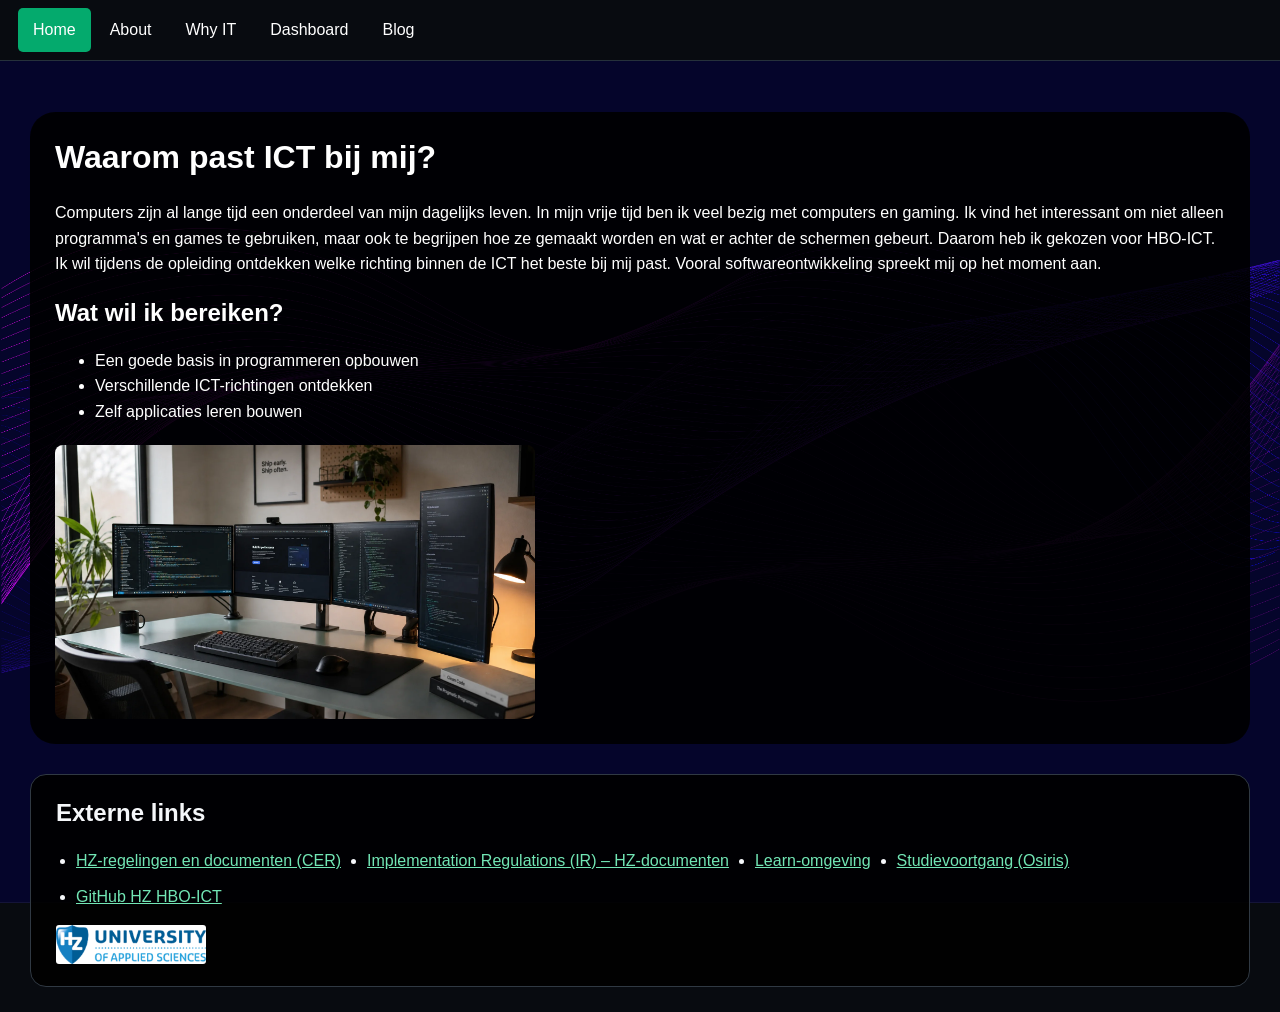
<file: index.html>
<!doctype html>
<html lang="nl">
  <head>
    <meta charset="UTF-8" />
    <meta name="viewport" content="width=device-width, initial-scale=1.0" />

    <title>Home | HBO-ICT Portfolio</title>
    <meta
      name="description"
      content="Mijn HBO-ICT portfolio: waarom ICT bij mij past en wat ik wil bereiken."
    />

    <link rel="stylesheet" href="css/style.css" />
  </head>

  <body>

<header class="site-header">
      <nav class="topnav" aria-label="Hoofdnavigatie">
        <a href="index.html" aria-current="page" class="active">Home</a>
        <a href="about.html">About</a>
        <a href="why-it.html">Why IT</a>
        <a href="dashboard.html">Dashboard</a>
        <a href="blog.html">Blog</a>
      </nav>
    </header>

<main class="content">
      <h1>Waarom past ICT bij mij?</h1>

      <p>
        Computers zijn al lange tijd een onderdeel van mijn dagelijks leven.
        In mijn vrije tijd ben ik veel bezig met computers en gaming. Ik vind
        het interessant om niet alleen programma's en games te gebruiken, maar
        ook te begrijpen hoe ze gemaakt worden en wat er achter de schermen
        gebeurt. Daarom heb ik gekozen voor HBO-ICT. Ik wil tijdens de opleiding
        ontdekken welke richting binnen de ICT het beste bij mij past. Vooral 
        softwareontwikkeling spreekt mij op het moment aan.
      </p>

      <h2>Wat wil ik bereiken?</h2>

      <ul>
        <li>Een goede basis in programmeren opbouwen</li>
        <li>Verschillende ICT-richtingen ontdekken</li>
        <li>Zelf applicaties leren bouwen</li>
      </ul>

      <img
        class="homepage"
        src="images/homepagephoto.jpg"
        alt="Computer met code op het scherm"
      />
    </main>
  
    <footer class="site-footer">
      <section class="external-links" aria-labelledby="external-title">
        <h2 id="external-title">Externe links</h2>
        <ul>
          <li><a href="https://hz.nl/uploads/documents/1.4-Over-de-HZ/1.4.3.-Regelingen-en-documenten/NL/5.-Onderwijs-examenregelingen/Onderwijs-en-examenregeling/OER-HZ-2021-2022-BaDEF19-8-2021naBDT13-7-21-Nvdw.pdf" target="_blank" rel="noopener noreferrer">HZ-regelingen en documenten (CER)</a></li>
          <li><a href="https://hz.reader.docfield.com/bddb354a-0194-4e89-882b-557d2bd38f8c" target="_blank" rel="noopener noreferrer">Implementation Regulations (IR) – HZ-documenten</a></li>
          <li><a href="https://learn.hz.nl/" target="_blank" rel="noopener noreferrer">Learn-omgeving</a></li>
          <li><a href="https://hz.osiris-student.nl/" target="_blank" rel="noopener noreferrer">Studievoortgang (Osiris)</a></li>
          <li><a href="https://github.com/HZ-HBO-ICT" target="_blank" rel="noopener noreferrer">GitHub HZ HBO-ICT</a></li>
        </ul>
        <img class="external-hz-logo" src="images/hz-logo.avif" alt="HZ University of Applied Sciences-logo" width="393" height="113">
      </section>
    </footer>
  </body>
</html>
</file>
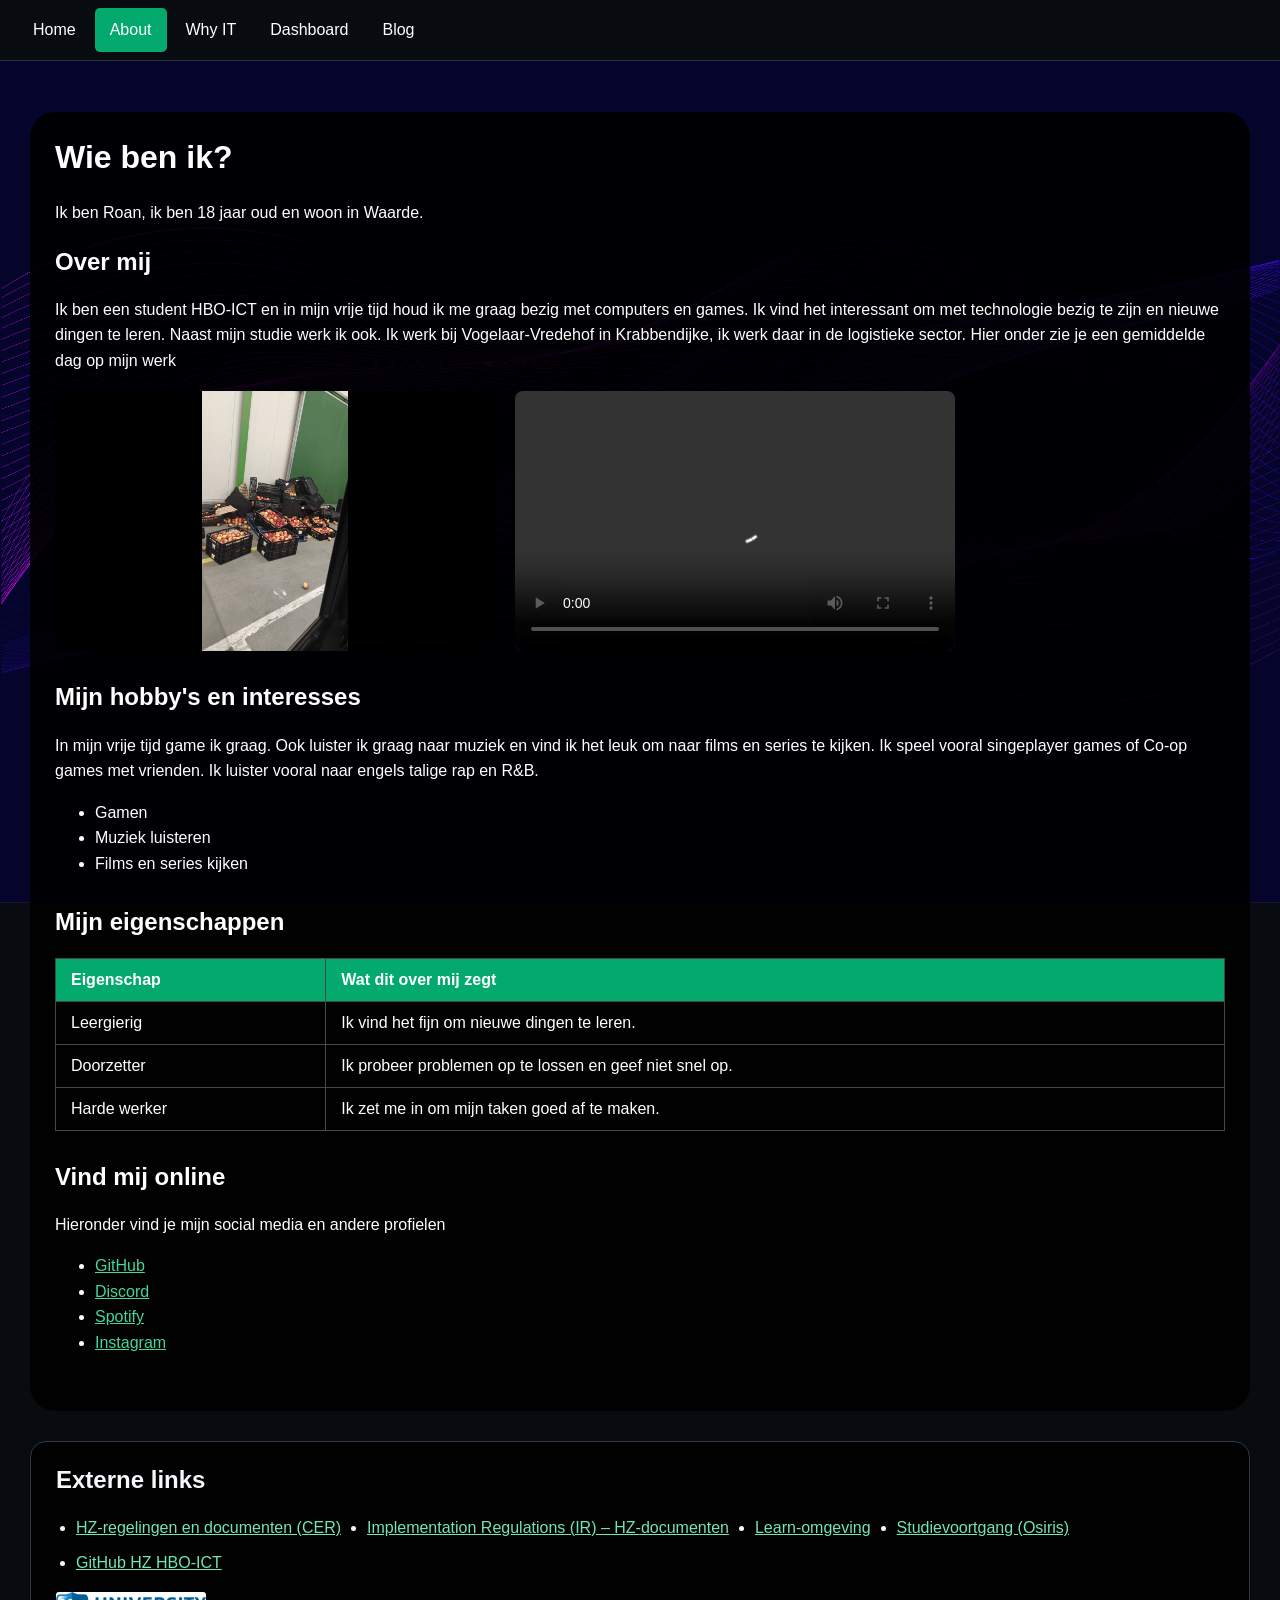
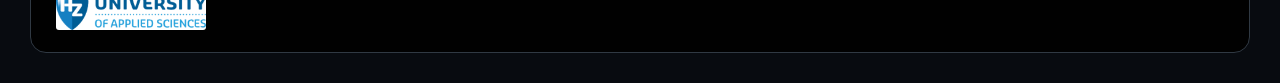
<file: about.html>
<!doctype html>
<html lang="nl">
  <head>
    <meta charset="UTF-8" />
    <meta name="viewport" content="width=device-width, initial-scale=1.0" />

    <title>About | HBO-ICT</title>
    <meta
      name="description"
      content="Leer mij kennen: mijn interesses, hobby's en persoonlijke eigenschappen."
    />

    <link rel="stylesheet" href="css/style.css" />
  </head>

  <body>
    <header class="site-header">
      <nav class="topnav" aria-label="Hoofdnavigatie">
        <a href="index.html">Home</a>
        <a href="about.html" aria-current="page" class="active">About</a>
        <a href="why-it.html">Why IT</a>
        <a href="dashboard.html">Dashboard</a>
        <a href="blog.html">Blog</a>
      </nav>
    </header>

    <main class="content">
      <header>
        <h1>Wie ben ik?</h1>
        <p>Ik ben Roan, ik ben 18 jaar oud en woon in Waarde.</p>
      </header>

      <section>
        <h2>Over mij</h2>

        <p>
          Ik ben een student HBO-ICT en in mijn vrije tijd houd ik me graag
          bezig met computers en games. Ik vind het interessant om met
          technologie bezig te zijn en nieuwe dingen te leren. Naast mijn studie
          werk ik ook. Ik werk bij Vogelaar-Vredehof in Krabbendijke, ik werk
          daar in de logistieke sector. Hier onder zie je een gemiddelde dag op mijn werk
        </p>
        <div class="about-media-row">
          <img src="images/vog.jpeg" alt="Vogelaar-Vredehof" class="about-image" />
          <section class="video-section" aria-label="Video van een werkdag">
            <video class="about-video" controls preload="metadata" playsinline>
              <source src="images/vog.mp4" type="video/mp4" />
              Je browser ondersteunt deze video niet.
            </video>
          </section>
        </div>
      </section>

      <section>
        <h2>Mijn hobby's en interesses</h2>

        <p>
          In mijn vrije tijd game ik graag. Ook luister ik graag naar muziek en
          vind ik het leuk om naar films en series te kijken. Ik speel vooral
          singeplayer games of Co-op games met vrienden. Ik luister vooral naar
          engels talige rap en R&B.
        </p>

        <ul>
          <li>Gamen</li>
          <li>Muziek luisteren</li>
          <li>Films en series kijken</li>
        </ul>
      </section>

      <section>
        <h2>Mijn eigenschappen</h2>

        <table>
          <thead>
            <tr>
              <th>Eigenschap</th>
              <th>Wat dit over mij zegt</th>
            </tr>
          </thead>

          <tbody>
            <tr>
              <td>Leergierig</td>
              <td>Ik vind het fijn om nieuwe dingen te leren.</td>
            </tr>

            <tr>
              <td>Doorzetter</td>
              <td>Ik probeer problemen op te lossen en geef niet snel op.</td>
            </tr>

            <tr>
              <td>Harde werker</td>
              <td>Ik zet me in om mijn taken goed af te maken.</td>
            </tr>
          </tbody>
        </table>
      </section>

      <section>
        <h2>Vind mij online</h2>

        <p>
          Hieronder vind je mijn social media en andere profielen
        </p>

        <ul>
          <li><a href="https://github.com/Roankrijnsen/" target="_blank" rel="noopener noreferrer">GitHub</a></li>
          <li><a href="https://discord.com/users/711493548121391167/" target="_blank" rel="noopener noreferrer">Discord</a></li>
          <li><a href="https://open.spotify.com/user/jnl5cx0uzf7mkj70at9ydfn62?si=1c35aa5a36f14502/" target="_blank" rel="noopener noreferrer">Spotify</a></li>
          <li><a href="https://www.instagram.com/roan_kr/" target="_blank" rel="noopener noreferrer">Instagram</a></li>

         
        </ul>
      </section>
    </main>

    <footer class="site-footer">
      <section class="external-links" aria-labelledby="external-title">
        <h2 id="external-title">Externe links</h2>
        <ul>
          <li><a href="https://hz.nl/uploads/documents/1.4-Over-de-HZ/1.4.3.-Regelingen-en-documenten/NL/5.-Onderwijs-examenregelingen/Onderwijs-en-examenregeling/OER-HZ-2021-2022-BaDEF19-8-2021naBDT13-7-21-Nvdw.pdf" target="_blank" rel="noopener noreferrer">HZ-regelingen en documenten (CER)</a></li>
          <li><a href="https://hz.reader.docfield.com/bddb354a-0194-4e89-882b-557d2bd38f8c" target="_blank" rel="noopener noreferrer">Implementation Regulations (IR) – HZ-documenten</a></li>
          <li><a href="https://learn.hz.nl/" target="_blank" rel="noopener noreferrer">Learn-omgeving</a></li>
          <li><a href="https://hz.osiris-student.nl/" target="_blank" rel="noopener noreferrer">Studievoortgang (Osiris)</a></li>
          <li><a href="https://github.com/HZ-HBO-ICT" target="_blank" rel="noopener noreferrer">GitHub HZ HBO-ICT</a></li>
        </ul>
        <img class="external-hz-logo" src="images/hz-logo.avif" alt="HZ University of Applied Sciences-logo" width="393" height="113">
      </section>
    </footer>
  </body>
</html>
</file>
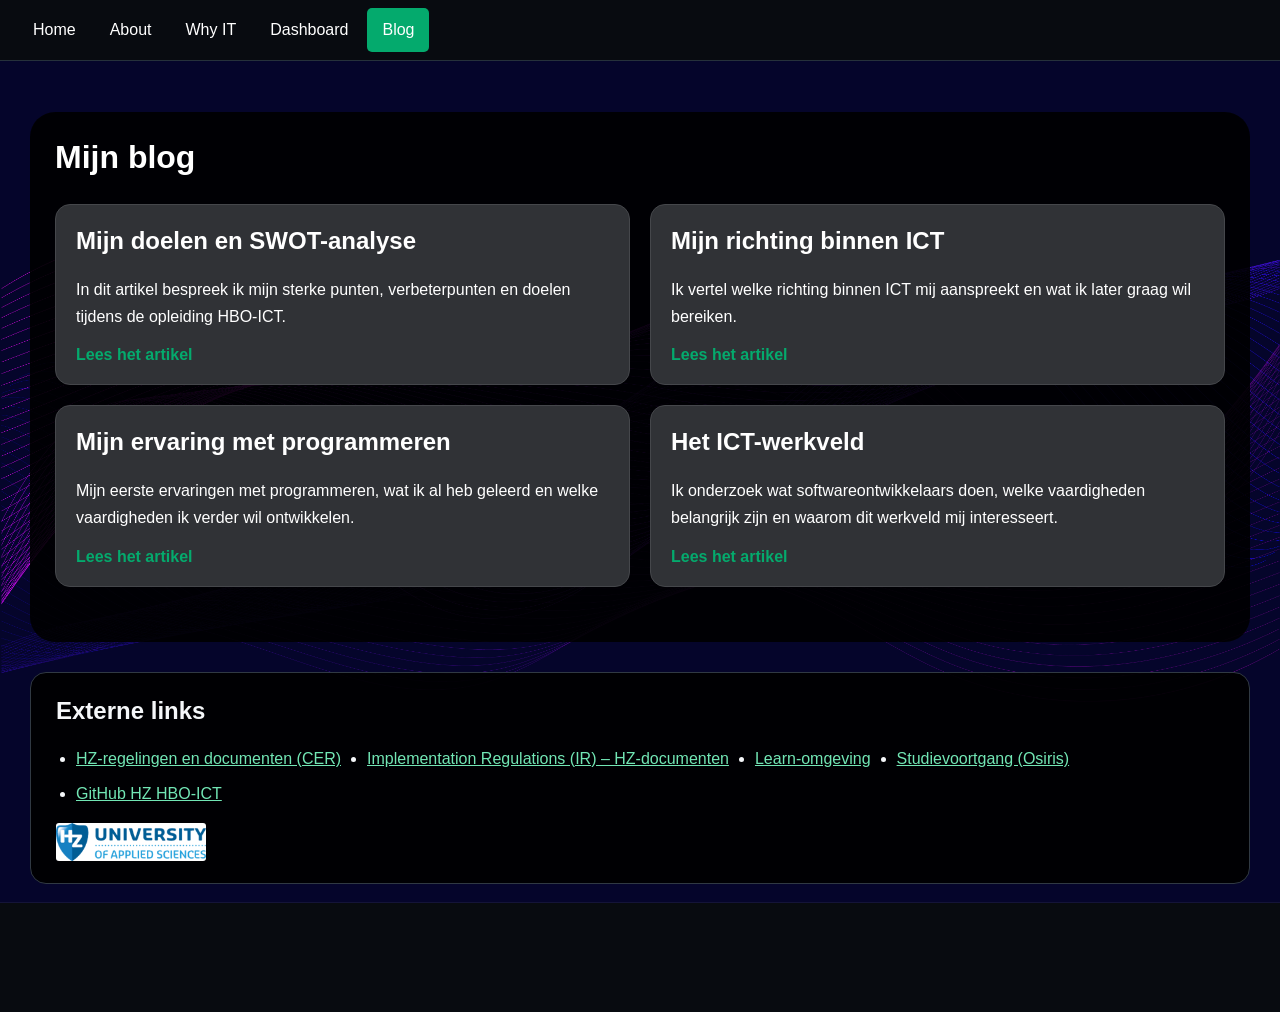
<file: blog.html>
<!doctype html>
<html lang="nl">
  <head>
    <meta charset="UTF-8" />
    <meta name="viewport" content="width=device-width, initial-scale=1.0" />

    <title>Blog | HBO-ICT</title>
    <meta
      name="description"
      content="Mijn blog over mijn doelen, ontwikkeling en toekomst binnen de ICT."
    />

    <link rel="stylesheet" href="css/style.css" />
  </head>

  <body>

<header class="site-header">
      <nav class="topnav" aria-label="Hoofdnavigatie">
        <a href="index.html">Home</a>
        <a href="about.html">About</a>
        <a href="why-it.html">Why IT</a>
        <a href="dashboard.html">Dashboard</a>
        <a href="blog.html" aria-current="page" class="active">Blog</a>
      </nav>
    </header>

<main class="content">
      <header>
        <h1>Mijn blog</h1>
      </header>

      <section class="blog-overzicht">
        <article class="blog-artikel">
          <h2>Mijn doelen en SWOT-analyse</h2>
          <p>
            In dit artikel bespreek ik mijn sterke punten, verbeterpunten en
            doelen tijdens de opleiding HBO-ICT.
          </p>
          <a href="blog/goals.html">Lees het artikel</a>
        </article>

        <article class="blog-artikel">
          <h2>Mijn richting binnen ICT</h2>
          <p>
            Ik vertel welke richting binnen ICT mij aanspreekt en wat ik later
            graag wil bereiken.
          </p>
          <a href="blog/direction.html">Lees het artikel</a>
        </article>

        <article class="blog-artikel">
          <h2>Mijn ervaring met programmeren</h2>
          <p>
            Mijn eerste ervaringen met programmeren, wat ik al heb geleerd en
            welke vaardigheden ik verder wil ontwikkelen.
          </p>
          <a href="blog/programming-experience.html">Lees het artikel</a>
        </article>

        <article class="blog-artikel">
          <h2>Het ICT-werkveld</h2>
          <p>
            Ik onderzoek wat softwareontwikkelaars doen, welke vaardigheden
            belangrijk zijn en waarom dit werkveld mij interesseert.
          </p>
          <a href="blog/ict-field-of-work.html">Lees het artikel</a>
        </article>
      </section>
    </main>
  
    <footer class="site-footer">
      <section class="external-links" aria-labelledby="external-title">
        <h2 id="external-title">Externe links</h2>
        <ul>
          <li><a href="https://hz.nl/uploads/documents/1.4-Over-de-HZ/1.4.3.-Regelingen-en-documenten/NL/5.-Onderwijs-examenregelingen/Onderwijs-en-examenregeling/OER-HZ-2021-2022-BaDEF19-8-2021naBDT13-7-21-Nvdw.pdfn" target="_blank" rel="noopener noreferrer">HZ-regelingen en documenten (CER)</a></li>
          <li><a href="https://hz.reader.docfield.com/bddb354a-0194-4e89-882b-557d2bd38f8c" target="_blank" rel="noopener noreferrer">Implementation Regulations (IR) – HZ-documenten</a></li>
          <li><a href="https://learn.hz.nl/" target="_blank" rel="noopener noreferrer">Learn-omgeving</a></li>
          <li><a href="https://hz.osiris-student.nl/" target="_blank" rel="noopener noreferrer">Studievoortgang (Osiris)</a></li>
          <li><a href="https://github.com/HZ-HBO-ICT" target="_blank" rel="noopener noreferrer">GitHub HZ HBO-ICT</a></li>
        </ul>
        <img class="external-hz-logo" src="images/hz-logo.avif" alt="HZ University of Applied Sciences-logo" width="393" height="113">
      </section>
    </footer>
  </body>
</html>
</file>
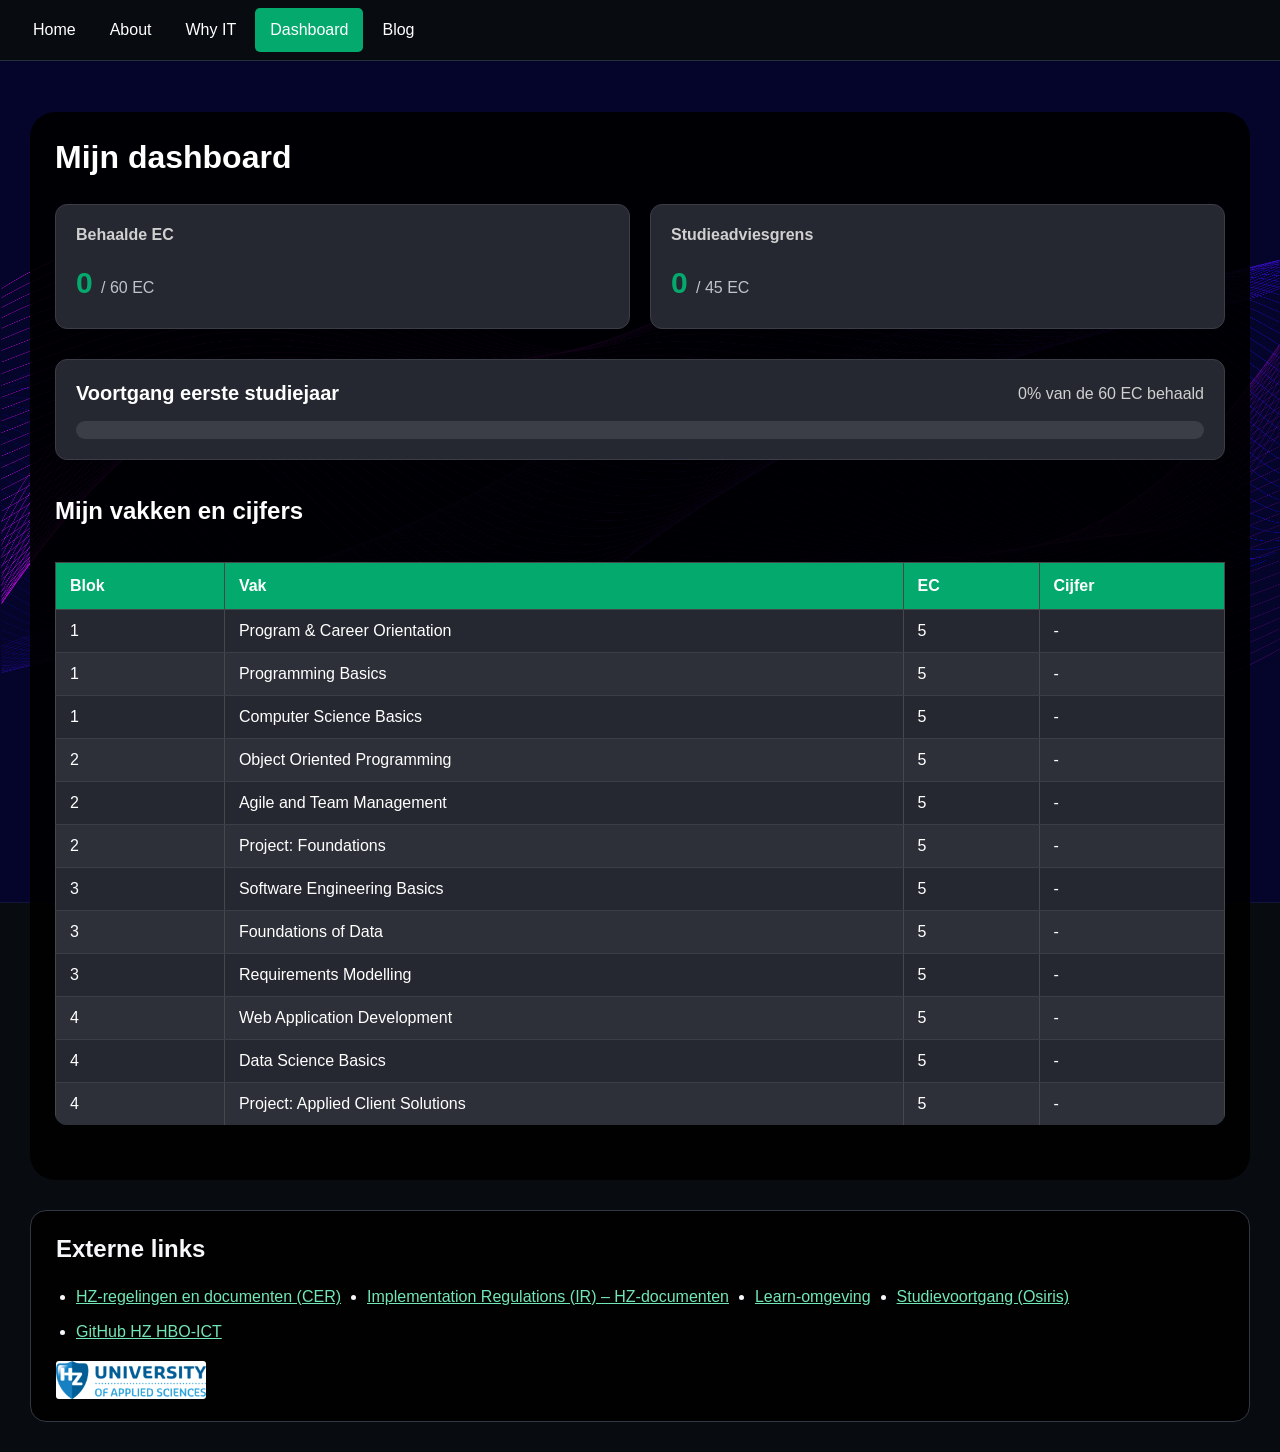
<file: dashboard.html>
<!doctype html>
<html lang="nl">
  <head>
    <meta charset="UTF-8" />
    <meta name="viewport" content="width=device-width, initial-scale=1.0" />
    <title>Dashboard | HBO-ICT</title>
    <meta name="description" content="Bekijk mijn HBO-ICT-studievoortgang, studiepunten en cijfers op mijn persoonlijke dashboard." />

    <link rel="stylesheet" href="css/style.css" />
    <script src="javascript/dashboard.js" defer></script>
  </head>

  <body>
  <header class="site-header">
      <nav class="topnav" aria-label="Hoofdnavigatie">
        <a href="index.html">Home</a>
        <a href="about.html">About</a>
        <a href="why-it.html">Why IT</a>
        <a href="dashboard.html" aria-current="page" class="active">Dashboard</a>
        <a href="blog.html">Blog</a>
      </nav>
    </header>

  <main class="content">
      <header class="dashboard-header">
        <h1>Mijn dashboard</h1>
      </header>

      <section class="dashboard-overzicht">
        <article class="dashboard-kaart">
          <h2>Behaalde EC</h2>
          <p class="groot-getal">
            <span id="behaalde-ec">0</span>
            <span class="subtekst">/ 60 EC</span>
          </p>
        </article>

        <article class="dashboard-kaart">
          <h2>Studieadviesgrens</h2>
          <p class="groot-getal">
            <span id="advies-ec">0</span>
            <span class="subtekst">/ 45 EC</span>
          </p>
        </article>
      </section>

      <section class="voortgang">
        <div class="voortgang-kop">
          <h2>Voortgang eerste studiejaar</h2>
          <p id="voortgang-tekst">0% van de 60 EC behaald</p>
        </div>

        <div
          class="voortgang-balk"
          role="progressbar"
          aria-label="Voortgang studiepunten"
          aria-valuemin="0"
          aria-valuemax="60"
          aria-valuenow="0"
          id="voortgang-balk"
        >
          <div class="voortgang-vulling" id="voortgang-vulling"></div>
        </div>
      </section>

      <section class="dashboard-vakken">
        <h2>Mijn vakken en cijfers</h2>

        <div class="tabel-container">
          <table class="tabel">
            <thead>
              <tr>
                <th>Blok</th>
                <th>Vak</th>
                <th>EC</th>
                <th>Cijfer</th>
              </tr>
            </thead>

            <tbody>
              <tr data-ec="5">
                <td>1</td>
                <td>Program & Career Orientation</td>
                <td>5</td>
                <td class="cijfer">-</td>
              </tr>

              <tr data-ec="5">
                <td>1</td>
                <td>Programming Basics</td>
                <td>5</td>
                <td class="cijfer">-</td>
              </tr>

              <tr data-ec="5">
                <td>1</td>
                <td>Computer Science Basics</td>
                <td>5</td>
                <td class="cijfer">-</td>
              </tr>

              <tr data-ec="5">
                <td>2</td>
                <td>Object Oriented Programming</td>
                <td>5</td>
                <td class="cijfer">-</td>
              </tr>
              <tr data-ec="5">
                <td>2</td>
                <td>Agile and Team Management</td>
                <td>5</td>
                <td class="cijfer">-</td>
              </tr>
              <tr data-ec="5">
                <td>2</td>
                <td>Project: Foundations</td>
                <td>5</td>
                <td class="cijfer">-</td>
              </tr>
              <tr data-ec="5">
                <td>3</td>
                <td>Software Engineering Basics</td>
                <td>5</td>
                <td class="cijfer">-</td>
              </tr>
              <tr data-ec="5">
                <td>3</td>
                <td>Foundations of Data</td>
                <td>5</td>
                <td class="cijfer">-</td>
              </tr>
              <tr data-ec="5">
                <td>3</td>
                <td>Requirements Modelling</td>
                <td>5</td>
                <td class="cijfer">-</td>
              </tr>
              <tr data-ec="5">
                <td>4</td>
                <td>Web Application Development</td>
                <td>5</td>
                <td class="cijfer">-</td>
              </tr>
              <tr data-ec="5">
                <td>4</td>
                <td>Data Science Basics</td>
                <td>5</td>
                <td class="cijfer">-</td>
              </tr>
              <tr data-ec="5">
                <td>4</td>
                <td>Project: Applied Client Solutions</td>
                <td>5</td>
                <td class="cijfer">-</td>
              </tr>
            </tbody>
          </table>
        </div>
      </section>
    </main>

  <footer class="site-footer">
      <section class="external-links" aria-labelledby="external-title">
        <h2 id="external-title">Externe links</h2>
        <ul>
          <li><a href="https://hz.nl/uploads/documents/1.4-Over-de-HZ/1.4.3.-Regelingen-en-documenten/NL/5.-Onderwijs-examenregelingen/Onderwijs-en-examenregeling/OER-HZ-2021-2022-BaDEF19-8-2021naBDT13-7-21-Nvdw.pdf" target="_blank" rel="noopener noreferrer">HZ-regelingen en documenten (CER)</a></li>
          <li><a href="https://hz.reader.docfield.com/bddb354a-0194-4e89-882b-557d2bd38f8c" target="_blank" rel="noopener noreferrer">Implementation Regulations (IR) – HZ-documenten</a></li>
          <li><a href="https://learn.hz.nl/" target="_blank" rel="noopener noreferrer">Learn-omgeving</a></li>
          <li><a href="https://hz.osiris-student.nl/" target="_blank" rel="noopener noreferrer">Studievoortgang (Osiris)</a></li>
          <li><a href="https://github.com/HZ-HBO-ICT" target="_blank" rel="noopener noreferrer">GitHub HZ HBO-ICT</a></li>
        </ul>
        <img class="external-hz-logo" src="images/hz-logo.avif" alt="HZ University of Applied Sciences-logo" width="393" height="113">
      </section>
    </footer>
  </body>
</html>
</file>
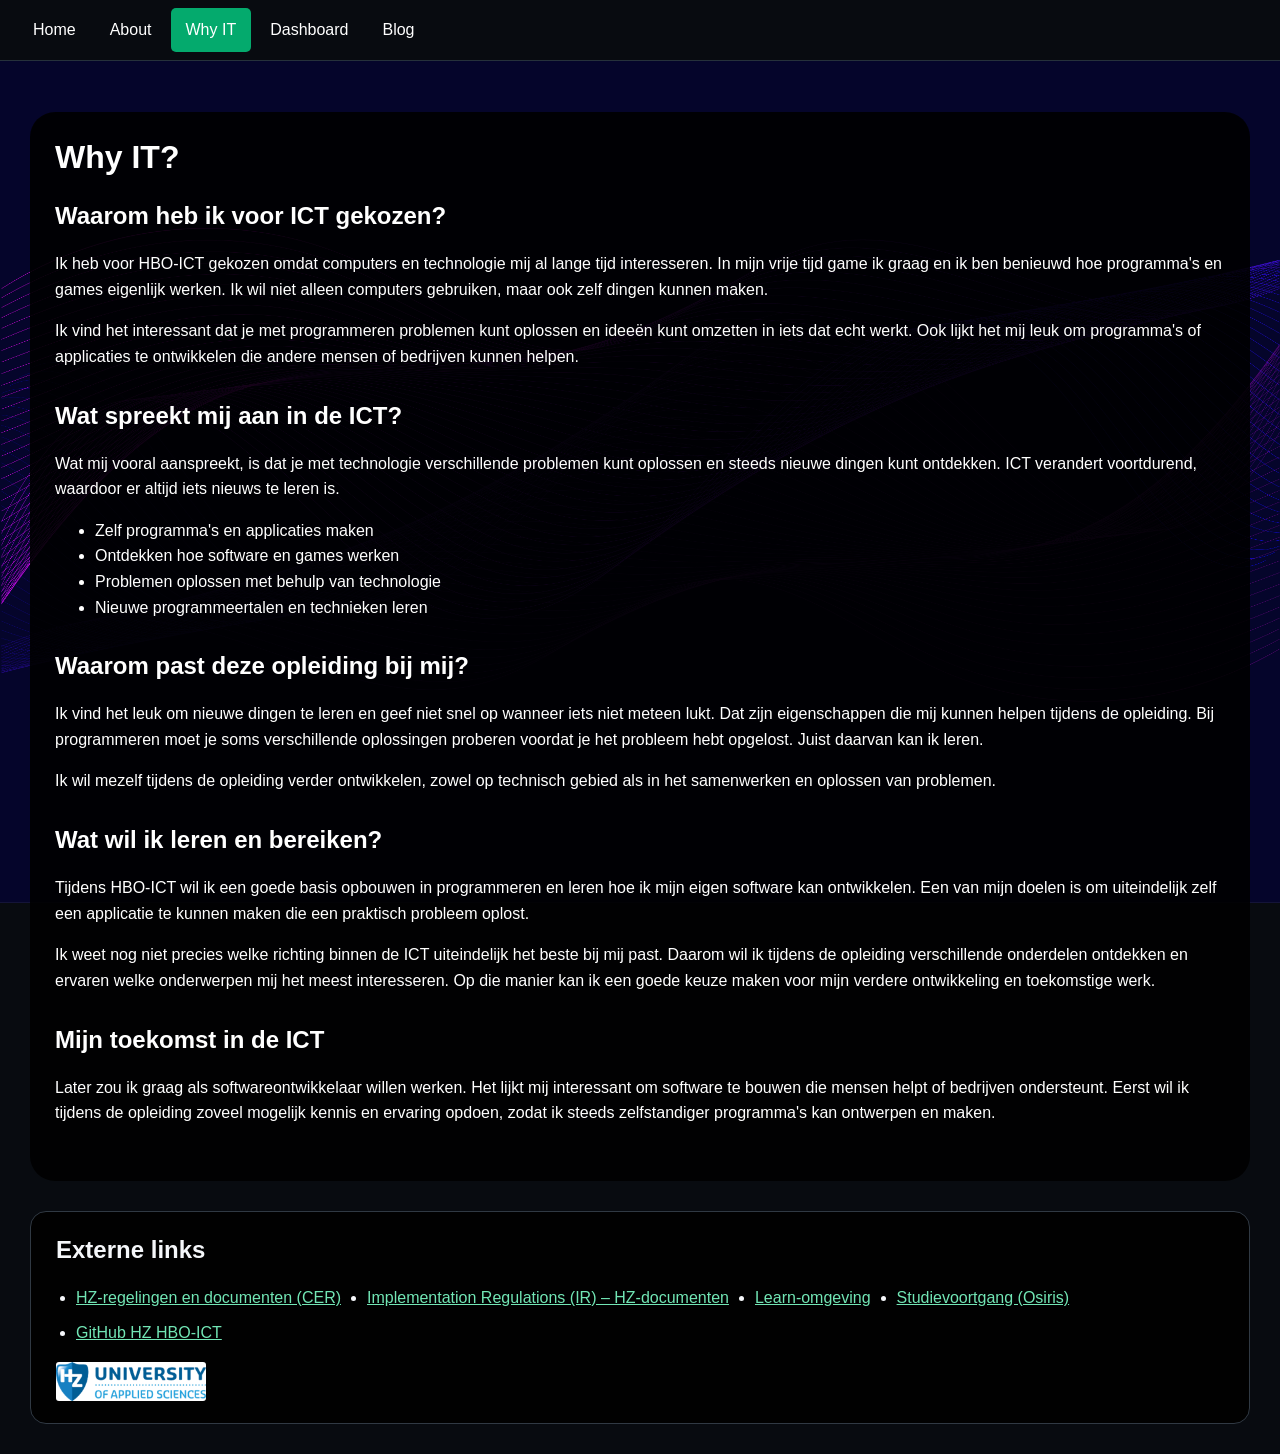
<file: why-it.html>
<!DOCTYPE html>
<html lang="nl">
<head>
    <meta charset="UTF-8">
    <meta name="viewport" content="width=device-width, initial-scale=1.0">

    <title>Why IT | HBO-ICT</title>
    <meta name="description" content="Lees waarom ik voor HBO-ICT heb gekozen en wat ik wil leren en bereiken in de ICT.">

    <link rel="stylesheet" href="css/style.css">
</head>

<body>

<header class="site-header">
      <nav class="topnav" aria-label="Hoofdnavigatie">
        <a href="index.html">Home</a>
        <a href="about.html">About</a>
        <a href="why-it.html" aria-current="page" class="active">Why IT</a>
        <a href="dashboard.html">Dashboard</a>
        <a href="blog.html">Blog</a>
      </nav>
    </header>

<main class="content">

        <header>
            <h1>Why IT?</h1>
        </header>

        <section>
            <h2>Waarom heb ik voor ICT gekozen?</h2>

            <p>
                Ik heb voor HBO-ICT gekozen omdat computers en technologie
                mij al lange tijd interesseren. In mijn vrije tijd game ik
                graag en ik ben benieuwd hoe programma's en games eigenlijk
                werken. Ik wil niet alleen computers gebruiken, maar ook
                zelf dingen kunnen maken.
            </p>

            <p>
                Ik vind het interessant dat je met programmeren problemen
                kunt oplossen en ideeën kunt omzetten in iets dat echt
                werkt. Ook lijkt het mij leuk om programma's of applicaties
                te ontwikkelen die andere mensen of bedrijven kunnen helpen.
            </p>
        </section>

        <section>
            <h2>Wat spreekt mij aan in de ICT?</h2>

            <p>
                Wat mij vooral aanspreekt, is dat je met technologie
                verschillende problemen kunt oplossen en steeds nieuwe
                dingen kunt ontdekken. ICT verandert voortdurend,
                waardoor er altijd iets nieuws te leren is.
            </p>

            <ul>
                <li>Zelf programma's en applicaties maken</li>
                <li>Ontdekken hoe software en games werken</li>
                <li>Problemen oplossen met behulp van technologie</li>
                <li>Nieuwe programmeertalen en technieken leren</li>
            </ul>
        </section>

        <section>
            <h2>Waarom past deze opleiding bij mij?</h2>

            <p>
                Ik vind het leuk om nieuwe dingen te leren en geef niet
                snel op wanneer iets niet meteen lukt. Dat zijn
                eigenschappen die mij kunnen helpen tijdens de opleiding.
                Bij programmeren moet je soms verschillende oplossingen
                proberen voordat je het probleem hebt opgelost. Juist
                daarvan kan ik leren.
            </p>

            <p>
                Ik wil mezelf tijdens de opleiding verder ontwikkelen,
                zowel op technisch gebied als in het samenwerken en
                oplossen van problemen.
            </p>
        </section>

        <section>
            <h2>Wat wil ik leren en bereiken?</h2>

            <p>
                Tijdens HBO-ICT wil ik een goede basis opbouwen in
                programmeren en leren hoe ik mijn eigen software kan
                ontwikkelen. Een van mijn doelen is om uiteindelijk zelf
                een applicatie te kunnen maken die een praktisch probleem
                oplost.
            </p>

            <p>
                Ik weet nog niet precies welke richting binnen de ICT
                uiteindelijk het beste bij mij past. Daarom wil ik tijdens
                de opleiding verschillende onderdelen ontdekken en ervaren
                welke onderwerpen mij het meest interesseren. Op die manier
                kan ik een goede keuze maken voor mijn verdere ontwikkeling
                en toekomstige werk.
            </p>
        </section>

        <section>
            <h2>Mijn toekomst in de ICT</h2>

            <p>
                Later zou ik graag als softwareontwikkelaar willen werken.
                Het lijkt mij interessant om software te bouwen die mensen
                helpt of bedrijven ondersteunt. Eerst wil ik tijdens de
                opleiding zoveel mogelijk kennis en ervaring opdoen, zodat
                ik steeds zelfstandiger programma's kan ontwerpen en maken.
            </p>
        </section>

    </main>


    <footer class="site-footer">
      <section class="external-links" aria-labelledby="external-title">
        <h2 id="external-title">Externe links</h2>
        <ul>
          <li><a href="https://hz.nl/uploads/documents/1.4-Over-de-HZ/1.4.3.-Regelingen-en-documenten/NL/5.-Onderwijs-examenregelingen/Onderwijs-en-examenregeling/OER-HZ-2021-2022-BaDEF19-8-2021naBDT13-7-21-Nvdw.pdf" target="_blank" rel="noopener noreferrer">HZ-regelingen en documenten (CER)</a></li>
          <li><a href="https://hz.reader.docfield.com/bddb354a-0194-4e89-882b-557d2bd38f8c" target="_blank" rel="noopener noreferrer">Implementation Regulations (IR) – HZ-documenten</a></li>
          <li><a href="https://learn.hz.nl/" target="_blank" rel="noopener noreferrer">Learn-omgeving</a></li>
          <li><a href="https://hz.osiris-student.nl/" target="_blank" rel="noopener noreferrer">Studievoortgang (Osiris)</a></li>
          <li><a href="https://github.com/HZ-HBO-ICT" target="_blank" rel="noopener noreferrer">GitHub HZ HBO-ICT</a></li>
        </ul>
        <img class="external-hz-logo" src="images/hz-logo.avif" alt="HZ University of Applied Sciences-logo" width="393" height="113">
      </section>
    </footer>
  </body>
</html>
</file>
<file: css/style.css>
/* Centrale stylesheet: laad de gedeelde en pagina-specifieke bestanden in deze volgorde. */
@import url("base.css");
@import url("layout.css");
@import url("tables.css");
@import url("dashboard.css");
@import url("pages.css");
@import url("responsive.css");
</file>
